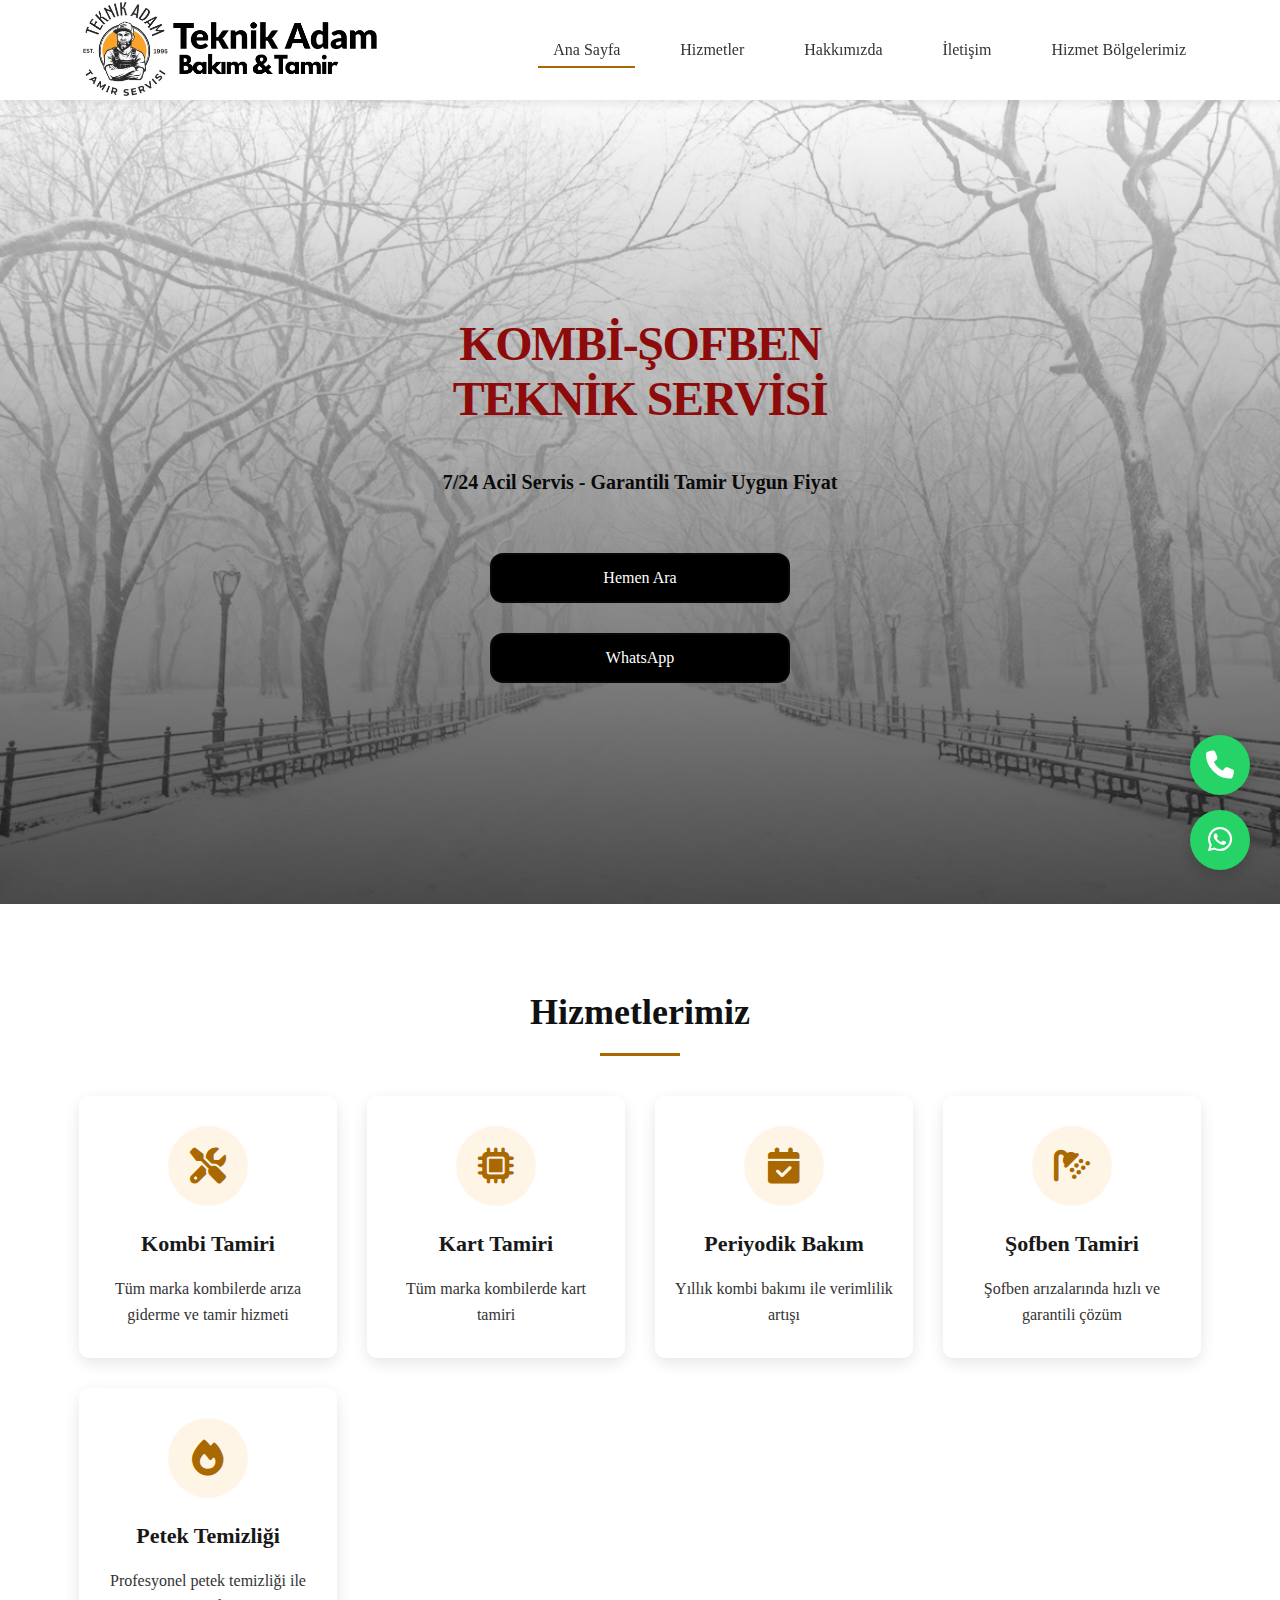
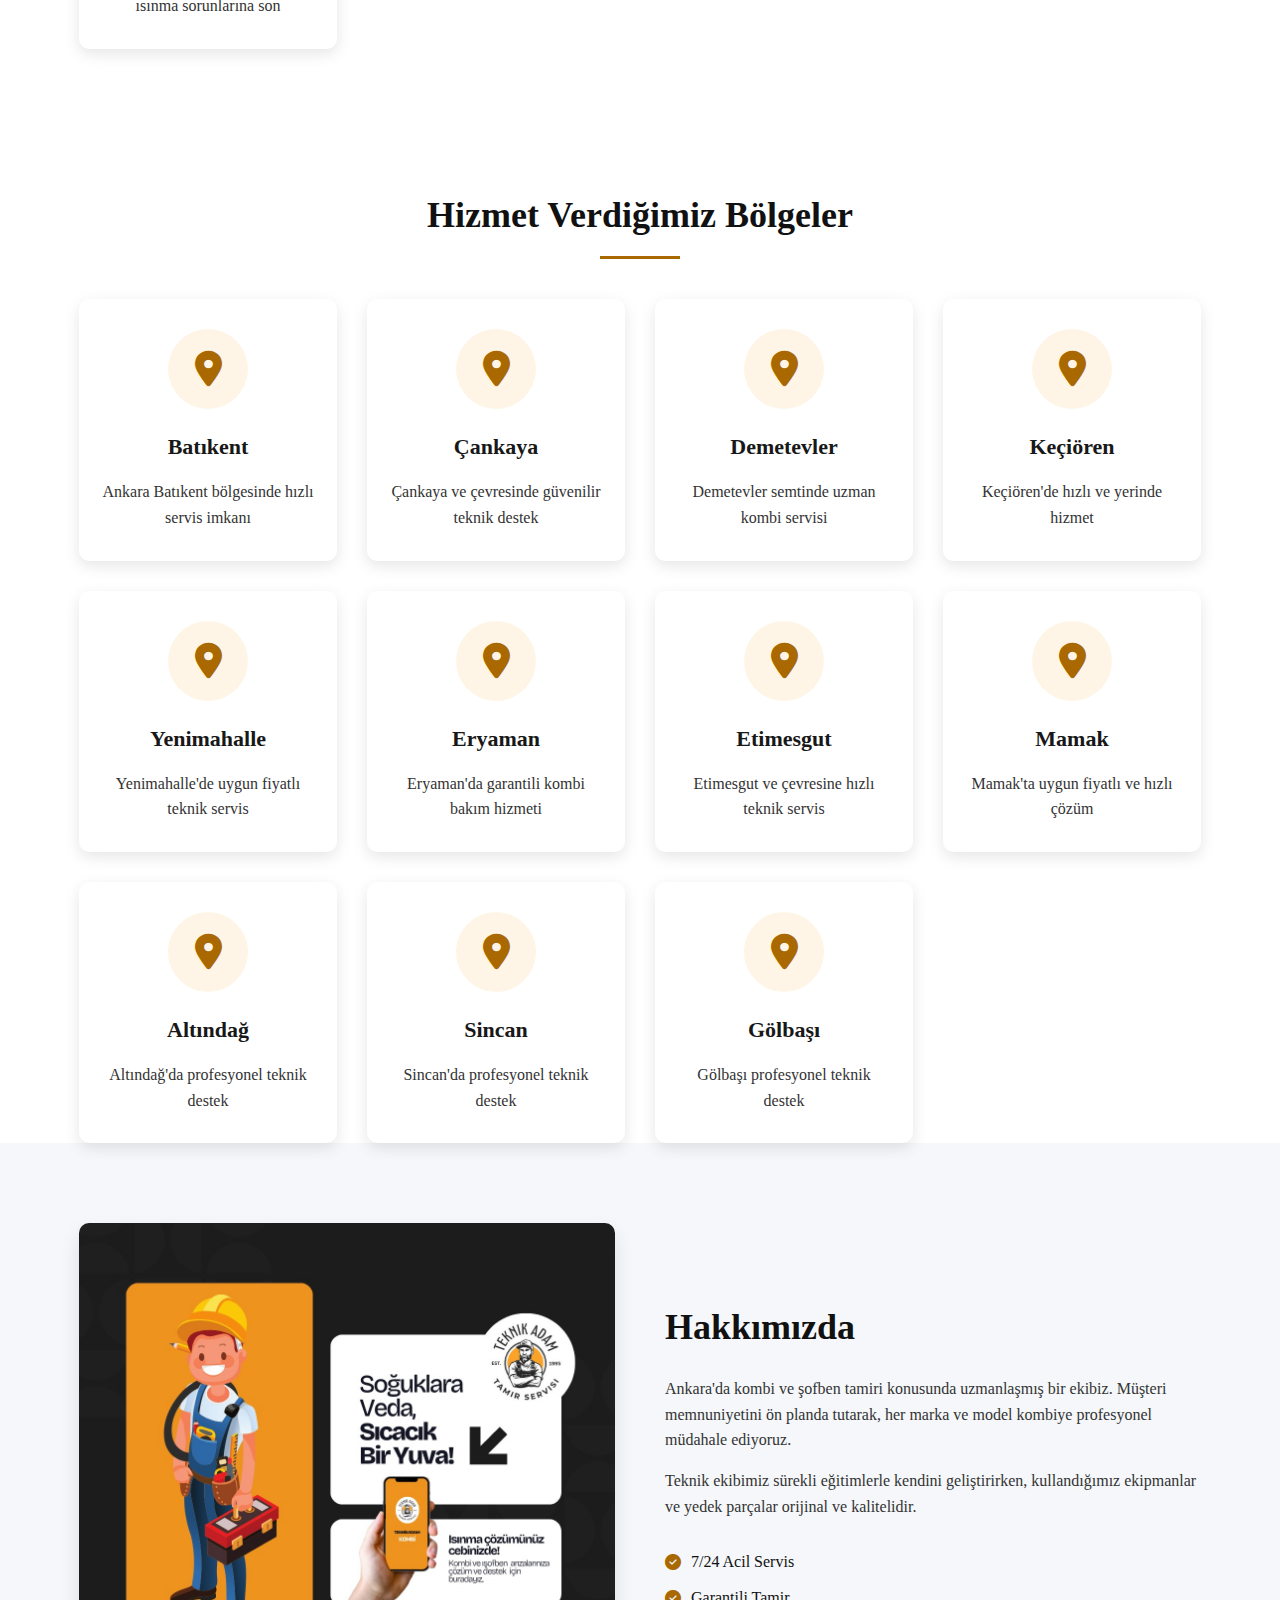
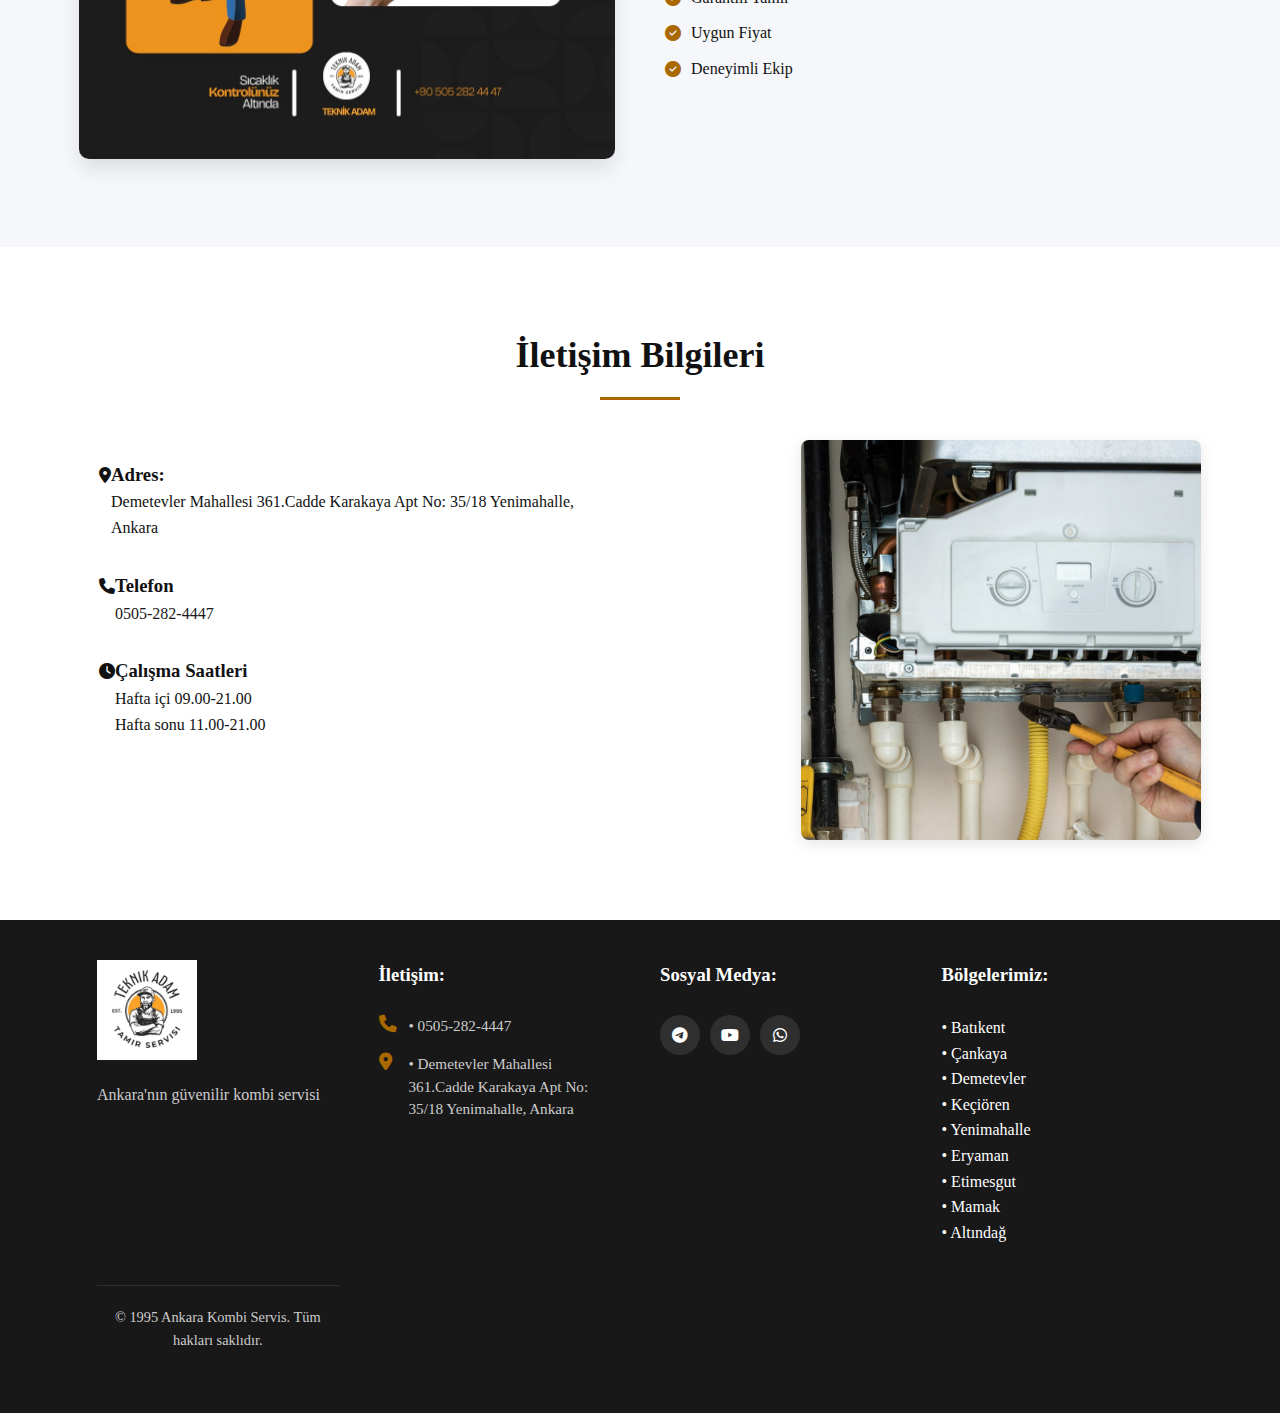
<file: index.html>
<!DOCTYPE html>
<html lang="tr">

<head>
    <meta charset="UTF-8">
    <meta name="viewport" content="width=device-width, initial-scale=1.0">
    <title>Ankara Kombi Tamir & Bakım | 7/24 Acil Servisi| kombibakimtamir.com</title>
    <meta name="description" content="Ankara'da tüm marka kombi tamir, bakım ve petek temizliği. 7/24 acil servis, 15 yıllık deneyim. Hemen arayın: 📞 0505 282 4447">
    <meta name="keywords" content="kombi tamiri ankara, kombi bakım, petek temizliği, şofben tamiri">
    <link rel="stylesheet" href="css/styles.css">
    <link rel="icon" href="images/teknik.adam-3.png" type="images/png">
    <link rel="stylesheet" href="https://cdnjs.cloudflare.com/ajax/libs/font-awesome/6.5.0/css/all.min.css">
    <script src="js/script.js" defer></script>
    <link rel="stylesheet" href="css/styles.css?ver=1.0"> <!-- Cache busting -->
    <script src="js/script.js" defer async></script> <!-- Async/Defer -->


    <!-- Schema.org marku -->
    <script type="application/ld+json">
    {
      "@context": "https://schema.org",
      "@type": "LocalBusiness",
      "name": "Kombi Bakım & Tamir | Uzman Teknik Servis",
      "image": "https://komnibakimtamir.com/images/teknik.adam-3.png",
      "telephone": "+905052824447",
      "address": {
        "@type": "PostalAddress",
        "streetAddress": "Demetevler Mahallesi 361.Cadde Karakaya Apt No: 35/18",
        "addressLocality": "Yenimahalle",
        "addressRegion": "Ankara"
      }
    }
</script>
    
</head>


<body>
    <header>
        <div class="container">
            <div class="logo">
                <img src="images/başlık.png" alt="Kombi Servis Logo" height="100">
                <div class="logo-text"></div>
            </div>
            <nav>
                <ul>
                    <li><a href="index.html" class="active">Ana Sayfa</a></li>
                    <li><a href="#hizmetler">Hizmetler</a></li>
                    <li><a href="#hakkimizda">Hakkımızda</a></li>
                    <li><a href="#iletisim">İletişim</a></li>
                    <li><a href="#hizmet-bolgeleri">Hizmet Bölgelerimiz</a></li>
                    
                </ul>

                <div class="menu-toggle" id="mobile-menu">
                    <span class="bar"></span>
                    <span class="bar"></span>
                    <span class="bar"></span>
                </div>
            </nav>
        </div>
    </header>

    <section class="hero">
        <div class="container">
            <div class="hero-content">
                <h2 class="hero-title">
                   <span class="title-line">KOMBİ-ŞOFBEN</span>
                   <span class="title-line">TEKNİK SERVİSİ</span>
                </h2>
                <p><b>7/24 Acil Servis - Garantili Tamir Uygun Fiyat</b></p>
                <a href="tel:+905052824447" class="btn">Hemen Ara </a>
                <a href="https://wa.me/905052824447?text=Merhaba,kombi-şofben arızam var yardımcı olabilir misiniz?"
                    class="btn">WhatsApp </a>
            </div>
        </div>
    </section>

    <section class="services" id="hizmetler">
        <div class="container">
            <h2 class="section-title">Hizmetlerimiz</h2>
            <div class="services-grid">


                <div class="service-card">
                    <div class="service-icon">
                        <i class="fas fa-tools"></i>

                    </div>
                    <h3>Kombi Tamiri</h3>
                    <p>Tüm marka kombilerde arıza giderme ve tamir hizmeti</p>

                </div>


                <div class="service-card">
                    <div class="service-icon">
                        <i class="fas fa-microchip"></i>
                    </div>

                    <h3>Kart Tamiri</h3>
                    <p>Tüm marka kombilerde kart tamiri</p>
                </div>



                <div class="service-card">
                    <div class="service-icon">
                        <i class="fas fa-calendar-check"></i>
                    </div>
                    <h3>Periyodik Bakım</h3>
                    <p>Yıllık kombi bakımı ile verimlilik artışı</p>
                </div>
                <div class="service-card">
                    <div class="service-icon">
                        <i class="fas fa-shower"></i>
                    </div>
                    <h3>Şofben Tamiri</h3>
                    <p>Şofben arızalarında hızlı ve garantili çözüm</p>
                </div>
                <div class="service-card">
                    <div class="service-icon">
                        <i class="fas fa-fire"></i>
                    </div>
                    <h3>Petek Temizliği</h3>
                    <p>Profesyonel petek temizliği ile ısınma sorunlarına son</p>
                </div>
            </div>
        </div>
    </section>

    <section class="service-areas" id="hizmet-bolgeleri">
    <div class="container">
        <h2 class="section-title"><br>Hizmet Verdiğimiz Bölgeler</h2>
        <div class="services-grid">
    
            <div class="service-card">
                <div class="service-icon">
                    <i class="fas fa-map-marker-alt"></i>
                </div>
                <h3>Batıkent</h3>
                <p>Ankara Batıkent bölgesinde hızlı servis imkanı</p>
            </div>

            <div class="service-card">
                <div class="service-icon">
                    <i class="fas fa-map-marker-alt"></i>
                </div>
                <h3>Çankaya</h3>
                <p>Çankaya ve çevresinde güvenilir teknik destek</p>
            </div>

            <div class="service-card">
                <div class="service-icon">
                    <i class="fas fa-map-marker-alt"></i>
                </div>
                <h3>Demetevler</h3>
                <p>Demetevler semtinde uzman kombi servisi</p>
            </div>

            <div class="service-card">
                <div class="service-icon">
                    <i class="fas fa-map-marker-alt"></i>
                </div>
                <h3>Keçiören</h3>
                <p>Keçiören'de hızlı ve yerinde hizmet</p>
            </div>

            <div class="service-card">
                <div class="service-icon">
                    <i class="fas fa-map-marker-alt"></i>
                </div>
                <h3>Yenimahalle</h3>
                <p>Yenimahalle'de uygun fiyatlı teknik servis</p>
            </div>

            <div class="service-card">
                <div class="service-icon">
                    <i class="fas fa-map-marker-alt"></i>
                </div>
                <h3>Eryaman</h3>
                <p>Eryaman'da garantili kombi bakım hizmeti</p>
            </div>

            <div class="service-card">
                <div class="service-icon">
                    <i class="fas fa-map-marker-alt"></i>
                </div>
                <h3>Etimesgut</h3>
                <p>Etimesgut ve çevresine hızlı teknik servis</p>
            </div>

            <div class="service-card">
                <div class="service-icon">
                    <i class="fas fa-map-marker-alt"></i>
                </div>
                <h3>Mamak</h3>
                <p>Mamak'ta uygun fiyatlı ve hızlı çözüm</p>
            </div>

            <div class="service-card">
                <div class="service-icon">
                    <i class="fas fa-map-marker-alt"></i>
                </div>
                <h3>Altındağ</h3>
                <p>Altındağ'da profesyonel teknik destek</p>
            </div>

            <div class="service-card">
                <div class="service-icon">
                    <i class="fas fa-map-marker-alt"></i>
                </div>
                <h3>Sincan</h3>
                <p>Sincan'da profesyonel teknik destek</p>
            </div>

            <div class="service-card">
                <div class="service-icon">
                    <i class="fas fa-map-marker-alt"></i>
                </div>
                <h3>Gölbaşı</h3>
                <p>Gölbaşı profesyonel teknik destek</p>
            </div>

        </div>
    </div>
</section>

    <section class="about" id="hakkimizda">
        <div class="container">
            <div class="about-grid">
                <div class="about-image">
                    <img src="images/hakkımızda.jpeg" alt="Teknik Servis Ekibimiz">
                </div>
                <div class="about-text">
                    <h2>Hakkımızda</h2>
                    <p>Ankara'da kombi ve şofben tamiri konusunda uzmanlaşmış bir ekibiz. Müşteri memnuniyetini ön
                        planda tutarak, her marka ve model kombiye profesyonel müdahale ediyoruz.</p>
                    <p>Teknik ekibimiz sürekli eğitimlerle kendini geliştirirken, kullandığımız ekipmanlar ve yedek
                        parçalar orijinal ve kalitelidir.</p>
                    <ul class="features">
                        <li><i class="fas fa-check-circle gold-text"></i> 7/24 Acil Servis</li>
                        <li><i class="fas fa-check-circle gold-text"></i> Garantili Tamir</li>
                        <li><i class="fas fa-check-circle gold-text"></i> Uygun Fiyat</li>
                        <li><i class="fas fa-check-circle gold-text"></i> Deneyimli Ekip</li>
                    </ul>
                </div>
            </div>
        </div>
    </section>

    

    <section class="contact" id="iletisim">
        <div class="container">
            <h2 class="section-title">İletişim Bilgileri</h2>
            <div class="contact-grid">
                <div class="contact-info">
                    <!-- Adres Bilgisi -->
                    <div class="info-item address-item">
                        <i class="fas fa-map-marker-alt"></i>
                        <div class="address-text">
                            <h3>Adres: </h3>
                            <p>Demetevler Mahallesi 361.Cadde Karakaya Apt No: 35/18 Yenimahalle, Ankara</p>
                        </div>
                    </div>

                    <!-- Diğer İletişim Bilgileri -->
                    <div class="info-item">
                        <i class="fas fa-phone"></i>
                        <div>
                            <h3>Telefon</h3>
                            <p><a href="tel:+905052824447">0505-282-4447</a></p>
                        </div>
                    </div>

                    <!-- Çalışma Saatleri -->
                    <div class="info-item">
                        <i class="fas fa-clock"></i>
                        <div>
                            <h3>Çalışma Saatleri</h3>
                            <p>Hafta içi 09.00-21.00<br>Hafta sonu 11.00-21.00</p>
                        </div>
                    </div>
                </div>

                <!-- Fotoğraf Bölümü -->
                <div class="contact-image">
                    <img src="images/kombi.jpeg" alt="Kombi Cihazı" class="contact-photo">
                </div>
            </div>
        </div>
    </section>



    <footer>
        <div class="container">
            <div class="footer-content">
                <div class="footer-logo">
                    <img src="images/teknik.adam.ikon.jpeg" alt="Kombi Servis Logo" height="100">
                    <p>Ankara'nın güvenilir kombi servisi</p>
                </div>

                <div class="footer-contact">
                    <h3>İletişim:</h3>
                    <br><p><i class="fas fa-phone"></i> <a href="tel:+905052824447">• 0505-282-4447</a></p>
                    <p><i class="fas fa-map-marker-alt"></i> • Demetevler Mahallesi 361.Cadde Karakaya Apt No: 35/18
                        Yenimahalle, Ankara</p>
                </div>

                <div class="footer-social">
                    <h3>Sosyal Medya:</h3>
                    <br><div class="social-icons">
                        <a href="https://t.me/+CCJbJPZY5zEzZGE0"><i class="fab fa-telegram-plane"></i></a>

                        <a href="https://www.youtube.com/@ustayasor1"><i class="fab fa-youtube"></i></a>
                        <a href="https://wa.me/905052824447" target="_blank"><i class="fab fa-whatsapp"></i></a>
                    </div>
                </div>

                <div class="footer-bolgeler">
                    <h3>Bölgelerimiz:</h3>
                    
                    <ul class="footer-bolge-listesi">
                        <br><li>• Batıkent</li>
                        <li>• Çankaya</li>
                        <li>• Demetevler</li>
                        <li>• Keçiören</li>
                        <li>• Yenimahalle</li>
                        <li>• Eryaman</li>
                        <li>• Etimesgut</li>
                        <li>• Mamak</li>
                        <li>• Altındağ</li>
                    </ul>
                </div>


            <div class="footer-bottom">
                <p>&copy; 1995 Ankara Kombi Servis. Tüm hakları saklıdır.</p>
            </div>
        </div>
    </footer>

    <!-- Floating CTA for Mobile -->
    <div class="floating-cta">
        <a href="tel:+905052824447"><i class="fas fa-phone"></i></a>
        <a href="https://wa.me/905052824447" target="_blank"><i class="fab fa-whatsapp"></i></a>
    </div>

    <script src="js/script.js"></script>
</body>

</html>
</file>
<file: css/styles.css>
/* Ana Stiller */
:root {
    --primary-color: #181818; 
    --secondary-color: #a96800; 
    --light-color: #f4f4f4;
    --dark-color: #111; 
    --gray-color: #333; 
    --transition: all 0.3s ease; 
    --text-color: #333; 
}

@import url('https://fonts.googleapis.com/css2?family=Playfair+Display:wght@400;700&display=swap');



/* Genel Ayarlar */
* {
    margin: 0;
    padding: 0;
    box-sizing: border-box;
}

body {
    font-family: 'Playfair Display';
    line-height: 1.6;
    color: var(--dark-color);
    background-color: #ffffff;
    background-image: url("/images/winter.jpg");
    background-size: cover;
    background-position: center;
    background-repeat: no-repeat;
    background-attachment: fixed;
}

.container {
    width: 90%;
    max-width: 1200px;
    margin: 0 auto;
    padding: 0 15px;
}

a {
    text-decoration: none;
    color: var(--primary-color);
}

ul {
    list-style: none;
}

.gold-text {
    color: var(--secondary-color);
}

/* Butonlar */
.btn {
    display: inline-block;
    width: 50%; /* genişliği otomatik bırak */
    max-width: 300px;
    background-color: #000000;
    color: #ffffff;
    padding: 10px 20px; /* iç boşluğu */
    margin: 5px; /* butonlar arasında boşluk olsun */
    border-radius: 13px;
    font-weight: 100;
    text-align: center;
    text-decoration: none;
    border: 2px solid #080808;
    transition: var(--transition);
    cursor: pointer;
}

.btn:hover {
    background-color: #111;
    transform: translateY(-6px);
}

.btn-light {
    background-color: #ffffff;
    color: rgb(0, 0, 0);
    border: 2px solid rgb(255, 255, 255);
}

.btn-light:hover {
    background-color: rgb(105, 240, 93);
    color: var(--primary-color);
}

.button-group {
    display: flex;
    gap: 15px;
    flex-wrap: wrap;
    justify-content: center;
}


/* Bölüm Başlıkları */
.section-title {
    font-size: 36px;
    margin-bottom: 40px;
    text-align: center;
    position: relative;
    padding-bottom: 15px;
}

.section-title::after {
    content: '';
    position: absolute;
    bottom: 0;
    left: 50%;
    transform: translateX(-50%);
    width: 80px;
    height: 3px;
    background-color: var(--secondary-color);
}

/* Header */
header {
    background-color: #ffffff;
    padding: 0px;
    position: fixed;
    width: 100%;
    top: 0;
    z-index: 100;
    box-shadow: 0 2px 10px rgba(0, 0, 0, 0.1);
}

header .container {
    display: flex;
    justify-content: space-between;
    align-items: center;
}

.logo {
    display: flex;
    align-items: center;
    justify-content: flex-start;
    gap: 20px;
}

.logo img {
    margin-right: 0;
    padding-left: 0;
}

.logo h1 {
    font-size: 24px;
    color: var(--primary-color);
}

/* Navigasyon */
nav ul {
    display: flex;
    justify-content: space-between;
    align-items: center;
    flex-wrap: wrap;
    list-style: none;
    padding: 0;
    margin: 0;
}

nav ul li {
    margin-left: 30px;
}

/* Menüdeki normal linkler */
nav ul li a {
    padding: 10px 15px;
    text-decoration: none;
    color: #333;
    font-weight: 500;
    position: relative;
    transition: var(--transition); 
}

nav ul li a::after {
    content: '';
    position: absolute;
    bottom: 0;
    left: 0;
    width: 0;
    height: 2px;
    background-color: var(--secondary-color);
    transition: var(--transition); 
}

nav ul li a:hover::after,
nav ul li a.active::after {
    width: 100%;
}


/* Hero Bölümü */
.hero {
    background: linear-gradient(rgba(251, 251, 251, 0.7), rgba(0, 0, 0, 0.7)), 
                url('/images/winter.jpg') no-repeat center center/cover;
    background-attachment: scroll;
    height: 89.3vh;
    display: flex;
    align-items: center;
    text-align: center;
    margin-top: 100px;
    color: rgb(26, 26, 26); 
}

.hero-content {
    max-width: 850px;
    margin: 0 auto;
    padding: 40px;
    display: flex; 
    flex-direction: column; 
    align-items: center; 
    gap: 20px; 
}

.hero-content h2 {
  font-size: clamp(2.25rem, 9vw, 3rem); /* px'ten rem'e dönüştürdüm */
  margin-bottom: 1.25rem; /* px'ten rem'e */
  line-height: 1.15; /* Daha sıkı satır aralığı */
  font-weight: 700;
  color: #8d0b0b;
  text-wrap: balance; /* Metin dengeleme */
  padding: 0 1rem; /* Kenar boşlukları */
  -webkit-font-smoothing: antialiased; /* iOS için optimize */
  letter-spacing: -0.03em; /* Harf aralığı ayarı */
}

.hero-content p {
    font-size: clamp(16px, 2.5vw, 20px); 
    margin-bottom: 30px;
    color: #0b0a0a; 
}

/* Hizmetler Bölümü */
.services {
    padding: 80px 0;
    background-color: white;
}

.services-grid {
    display: grid;
    grid-template-columns: repeat(auto-fit, minmax(250px, 1fr));
    gap: 30px;
}

.service-card {
    background-color: white;
    border-radius: 10px;
    overflow: hidden;
    box-shadow: 0 5px 15px rgba(0, 0, 0, 0.1);
    transition: var(--transition); 
    text-align: center;
    padding: 30px 20px;
}

.service-card:hover {
    transform: translateY(-10px);
    box-shadow: 0 10px 20px rgba(0, 0, 0, 0.2);
}

.service-icon {
    width: 80px;
    height: 80px;
    background-color: rgba(243, 156, 18, 0.1);
    border-radius: 50%;
    display: flex;
    align-items: center;
    justify-content: center;
    margin: 0 auto 20px;
}

.service-icon i {
    font-size: 36px;
    color: var(--secondary-color);
}

.service-card h3 {
    font-size: 22px;
    margin-bottom: 15px;
    color: var(--primary-color);
}

.service-card p {
    color: var(--gray-color); 
    font-size: 16px;
}

/* Hakkımızda Bölümü */
.about {
    padding: 80px 0;
    background-color: #f5f7fa;
}

.about-grid {
    display: grid;
    grid-template-columns: 1fr 1fr;
    gap: 50px;
    align-items: center;
}

.about-image img {
    width: 100%;
    border-radius: 10px;
    box-shadow: 0 10px 20px rgba(0, 0, 0, 0.1);
}

.about-text h2 {
    font-size: 36px;
    margin-bottom: 20px;
}

.about-text p {
    margin-bottom: 15px;
    color: var(--gray-color); 
}

.features {
    margin-top: 30px;
}

.features li {
    margin-bottom: 10px;
    display: flex;
    align-items: center;
}

.features li i {
    margin-right: 10px;
}

/* CTA Bölümü */
.cta {
    background: linear-gradient(rgba(0, 0, 0, 0.9), rgba(0, 0, 0, 0.9)),
        url('/images/winter.jpg') no-repeat center center/cover;
    padding: 100px 0;
    text-align: center;
    color: white;
}

.cta h2 {
    font-size: 36px;
    margin-bottom: 20px;
}

.cta p {
    font-size: 18px;
    margin-bottom: 30px;
    color: #ccc;
    max-width: 700px;
    margin: 0 auto 30px;
}

/* İletişim Bölümü */
.contact {
    padding: 80px 0;
    background-color: white;
}

.contact-grid {
    display: grid;
    grid-template-columns: 1fr 1fr;
    gap: 50px;
    align-items: start; /* Üstten hizalama */
}

.contact-info {
    padding: 20px;
}

.info-item {
    display: flex;
    margin-bottom: 30px;
    align-items: baseline;
}

.address-item {
    position: relative;
}

.address-text {
    flex: 1;
}

.contact-image {
    position: relative;
    height: 100%;
}

.contact-photo {
    width: 100%;
    max-width: 400px;
    height: auto;
    border-radius: 8px;
    box-shadow: 0 4px 15px rgba(0, 0, 0, 0.1);
    float: right;
}

/* FOOTER STYLES */
footer {
    background-color: var(--primary-color);
    padding: 40px 20px 20px;
    color: white;
}

.footer-content {
    display: grid;
    grid-template-columns: repeat(auto-fit, minmax(200px, 1fr));
    gap: 40px;
    max-width: 1200px;
    margin: 0 auto 40px;
}

/* Ortak section stilleri */
.footer-section {
    margin-bottom: 20px;
}

.footer-section h3 {
    font-size: 1.25rem;
    margin-bottom: 20px;
    padding-bottom: 10px;
    position: relative;
}

.footer-section h3::after {
    content: '';
    position: absolute;
    left: 0;
    bottom: 0;
    width: 50px;
    height: 3px;
    background-color: #8b583f;
    border-radius: 2px;
}

/* Logo alanı */
.footer-logo img {
    max-width: 150px;
    margin-bottom: 15px;
}

.footer-logo p {
    color: #ccc;
    line-height: 1.6;
}

/* Linkler */
.footer-links ul {
    list-style: none;
    padding: 0;
    margin: 0;
}

.footer-links li {
    margin-bottom: 12px;
}

.footer-links a {
    color: #ccc;
    text-decoration: none;
    transition: all 0.3s ease;
    display: inline-block;
}

.footer-links a:hover {
    color: white;
    transform: translateX(5px);
}

/* İletişim */
/* İletişim Bölümü Düzeltilmiş Hali */
.footer-contact p {
    color: #ccc !important; /* Güvence için !important ekledim */
    margin-bottom: 15px;
    display: flex;
    align-items: flex-start;
    line-height: 1.5;
    font-size: 0.95rem;
}

.footer-contact a {
    color: #ccc !important;
    text-decoration: none;
    transition: all 0.3s ease;
}

.footer-contact a:hover {
    color: var(--secondary-color) !important;
    text-decoration: underline;
}

.footer-contact i {
    color: var(--secondary-color) !important;
    margin-right: 10px;
    min-width: 20px;
    font-size: 1.1rem;
}
/* Sosyal medya */
.footer-social .social-icons {
    display: flex;
    gap: 10px;
}

.social-icons a {
    display: flex;
    align-items: center;
    justify-content: center;
    width: 40px;
    height: 40px;
    background-color: rgba(255, 255, 255, 0.1);
    border-radius: 50%;
    color: white;
    transition: all 0.3s ease;
}

.social-icons a:hover {
    background-color: var(--secondary-color);
    transform: translateY(-3px);
}

/* Footer alt kısmı */
.footer-bottom {
    text-align: center;
    padding-top: 20px;
    border-top: 1px solid rgba(255, 255, 255, 0.1);
    color: #ccc;
    font-size: 0.9rem;
}
/* Floating CTA - Improved Version */
.floating-cta {
    position: fixed;
    bottom: 30px;
    right: 30px;
    display: flex;
    flex-direction: column;
    gap: 15px;
    z-index: 1000;
    opacity: 0.9; /* Corrected opacity value */
    visibility: hidden;
    transform: translateY(20px);
    transition: all 0.4s cubic-bezier(0.175, 0.885, 0.32, 1.275);
}

.floating-cta.visible {
    opacity: 1;
    visibility: visible;
    transform: translateY(0);
}

.floating-cta a {
    position: relative;
    display: flex;
    flex-direction: column;
    align-items: center;
    justify-content: center;
    width: 60px;
    height: 60px;
    border-radius: 50%;
    background-color: #25D366; /* Yeşil arka plan */
    color: white; /* İçindeki ikon veya yazı beyaz */
    font-weight: 500;
    box-shadow: 0 4px 15px rgba(0, 0, 0, 0.2);
    text-decoration: none;
}

/* Tooltip effect on hover */
.floating-cta a::after {
    content: attr(aria-label);
    position: absolute;
    right: 70px;
    white-space: nowrap;
    background: rgba(0, 0, 0, 0.8);
    padding: 5px 10px;
    border-radius: 4px;
    font-size: 14px;
    opacity: 0;
    pointer-events: none;
    transition: all 0.3s ease;
}

.floating-cta a:hover::after {
    opacity: 1;
    right: 75px;
}

/* Icon styles */
.floating-cta a i {
    font-size: 28px;
    transition: transform 0.3s ease;
}

/* Hover effects */
.floating-cta a:hover {
    transform: translateY(-5px) scale(1.05);
    box-shadow: 0 8px 20px rgba(0, 0, 0, 0.3);
}

.floating-cta a.call {
    animation: pulse 2s infinite;
}

/* Pulse animation */
@keyframes pulse {
    0% {
        box-shadow: 0 0 0 0 rgba(211, 80, 37, 0.7);
    }
    70% {
        box-shadow: 0 0 0 12px rgba(211, 80, 37, 0);
    }
    100% {
        box-shadow: 0 0 0 0 rgba(211, 80, 37, 0);
    }
}

.floating-cta a.call {
    animation: pulse 2s infinite;
}

/* Mobil Menü Toggle */
.menu-toggle {
    display: none;
    cursor: pointer;
    flex-direction: column;
    gap: 5px;
    width: 30px;
    align-self: center;
    margin-left: auto;
}

.menu-toggle .bar {
    height: 3px;
    width: 100%;
    background-color: #333;
    border-radius: 2px;
}

/* Responsive Ayarlamalar */
@media (max-width: 992px) {
  .hero-content {
    padding: 0 2rem;
    
    h2 {
      font-size: clamp(2rem, 7vw, 3rem); /* Daha dar aralık */
      line-height: 1.2;
      margin-bottom: 1.5rem;
      display: flex;
      flex-direction: column;
      align-items: center;
      white-space: nowrap; /* Satır sonlarını engeller */
    }
    
    p {
      font-size: clamp(1.3rem, 3.5vw, 2rem);
      line-height: 1.4;
    }
  }

  .about-grid {
    grid-template-columns: 1fr;
    gap: 3rem;
    
    .about-image {
      order: 2;
      margin-top: 2rem;
    }
    
    .about-text {
      order: 1;
    }
  }
}
@media (max-width: 768px) {
    .hero {
        background-attachment: scroll !important;
        background-position: top center;
        background-size: auto 100%;
        
    }

    .hero-content {
        max-width: 100%; /* Mobilde daha geniş alan kullanımı */
    }

    .contact-grid {
        grid-template-columns: 1fr;
    }

    .contact-photo {
        float: none;
        max-width: 100%;
        margin-top: 30px;
    }

    .floating-cta {
        bottom: 20px;
        right: 20px;
    }

    .floating-cta a {
        width: 56px;
        height: 56px;
    }

    nav ul {
        display: none;
        flex-direction: column;
        gap: 15px;
        background: #f9f9f9;
        position: absolute;
        top: 120px; /* Menü açılır konum */
        right: 20px;
        padding: 10px;
        border: 1px solid #ddd;
        border-radius: 5px;
        width: 150px;
        z-index: 9999;
    }

    nav ul.active {
        display: flex;
    }

    .menu-toggle {
        display: flex;
    }
}

@media (max-width: 576px) {
    .hero-content h2 {
        font-size: 34px;
        font-weight: 700px;
    }
    .hero-content p {
        font-size: 19px;
    }
    .section-title {
        font-size: 28px;
    }
    .btn {
        padding: 8px 20px;
        font-size: 17px;
    }
}
</file>
